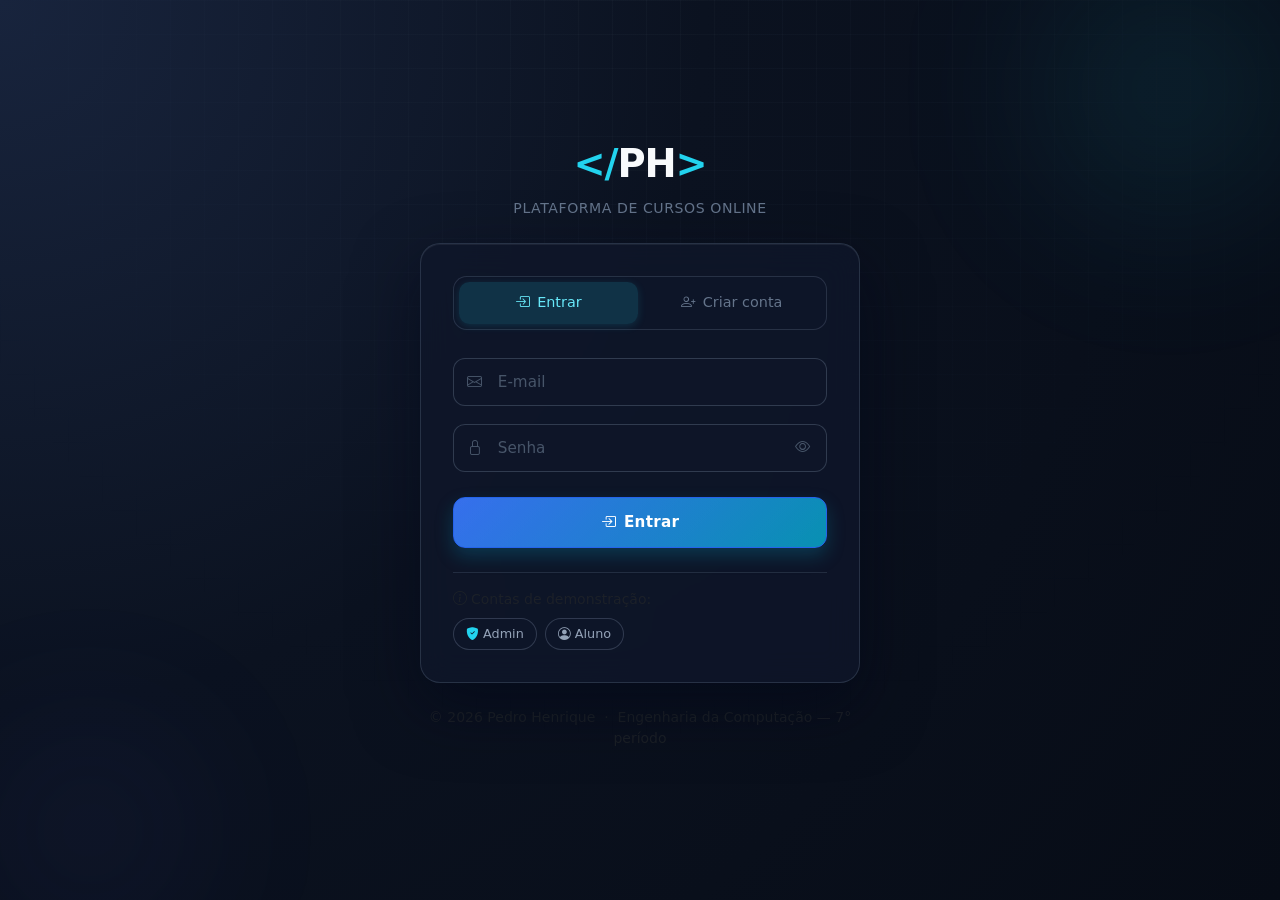
<file: index.html>
<!doctype html>
<html lang="pt-BR">

<head>
    <meta charset="UTF-8" />
    <meta name="viewport" content="width=device-width, initial-scale=1.0" />
    <title>Entrar — Plataforma de Cursos</title>
    <meta name="description"
        content="Acesse sua conta na plataforma de cursos online ou crie uma conta gratuita." />
    <link href="https://cdn.jsdelivr.net/npm/bootstrap@5.3.3/dist/css/bootstrap.min.css" rel="stylesheet"
        integrity="sha384-QWTKZyjpPEjISv5WaRU9OFeRpok6YctnYmDr5pNlyT2bRjXh0JMhjY6hW+ALEwIH" crossorigin="anonymous" />
    <link rel="stylesheet" href="https://cdn.jsdelivr.net/npm/bootstrap-icons@1.11.3/font/bootstrap-icons.min.css" />
    <link rel="stylesheet" href="./styles.css" />
</head>

<body class="login-body">

    <!-- Orbs de fundo decorativos -->
    <div class="login-orb login-orb-1" aria-hidden="true"></div>
    <div class="login-orb login-orb-2" aria-hidden="true"></div>
    <div class="login-orb login-orb-3" aria-hidden="true"></div>

    <div class="login-wrapper">

        <!-- Cabeçalho da marca -->
        <div class="login-brand-header text-center mb-4">
            <div class="login-logo">
                <span class="brand-accent">&lt;/</span><span class="brand-name">PH</span><span
                    class="brand-accent">&gt;</span>
            </div>
            <p class="login-tagline">Plataforma de Cursos Online</p>
        </div>

        <!-- Card de Login / Cadastro -->
        <div class="login-card">

            <!-- Tabs -->
            <div class="login-tabs" role="tablist">
                <button id="tabLogin" class="login-tab active" role="tab" aria-selected="true"
                    aria-controls="panelLogin">
                    <i class="bi bi-box-arrow-in-right me-2"></i>Entrar
                </button>
                <button id="tabCadastro" class="login-tab" role="tab" aria-selected="false"
                    aria-controls="panelCadastro">
                    <i class="bi bi-person-plus me-2"></i>Criar conta
                </button>
            </div>

            <!-- Alerta de erro/sucesso -->
            <div id="loginAlert" class="login-alert d-none" role="alert" aria-live="polite"></div>

            <!-- ── Painel: Login ─────────────────────────────────────────── -->
            <div id="panelLogin" role="tabpanel" aria-labelledby="tabLogin">
                <form id="loginForm" class="login-form" novalidate>
                    <div class="form-group-float">
                        <i class="bi bi-envelope field-icon"></i>
                        <input id="loginEmail" type="email" class="form-control login-input" placeholder=" "
                            autocomplete="email" required />
                        <label for="loginEmail" class="form-label login-label">E-mail</label>
                    </div>

                    <div class="form-group-float">
                        <i class="bi bi-lock field-icon"></i>
                        <input id="loginSenha" type="password" class="form-control login-input" placeholder=" "
                            autocomplete="current-password" minlength="3" required />
                        <label for="loginSenha" class="form-label login-label">Senha</label>
                        <button type="button" class="btn-toggle-pass" id="toggleLoginSenha"
                            aria-label="Mostrar/ocultar senha">
                            <i class="bi bi-eye"></i>
                        </button>
                    </div>

                    <button type="submit" id="btnEntrar" class="btn btn-primary w-100 login-submit">
                        <span class="btn-label">
                            <i class="bi bi-box-arrow-in-right me-2"></i>Entrar
                        </span>
                        <span class="spinner-border spinner-border-sm d-none" role="status"></span>
                    </button>
                </form>

                <div class="login-hint mt-4">
                    <p class="text-muted small mb-1"><i class="bi bi-info-circle me-1"></i>Contas de demonstração:</p>
                    <div class="demo-accounts">
                        <button class="demo-btn" data-email="admin@plataforma.com" data-senha="0202">
                            <i class="bi bi-shield-fill-check me-1 text-accent"></i>Admin
                        </button>
                        <button class="demo-btn" data-email="aluno@plataforma.com" data-senha="0202">
                            <i class="bi bi-person-circle me-1"></i>Aluno
                        </button>
                    </div>
                </div>
            </div>

            <!-- ── Painel: Cadastro ─────────────────────────────────────── -->
            <div id="panelCadastro" class="d-none" role="tabpanel" aria-labelledby="tabCadastro">
                <form id="cadastroForm" class="login-form" novalidate>
                    <div class="form-group-float">
                        <i class="bi bi-person field-icon"></i>
                        <input id="cadastroNome" type="text" class="form-control login-input" placeholder=" "
                            autocomplete="name" required />
                        <label for="cadastroNome" class="form-label login-label">Nome completo</label>
                    </div>

                    <div class="form-group-float">
                        <i class="bi bi-envelope field-icon"></i>
                        <input id="cadastroEmail" type="email" class="form-control login-input" placeholder=" "
                            autocomplete="email" required />
                        <label for="cadastroEmail" class="form-label login-label">E-mail</label>
                    </div>

                    <div class="form-group-float">
                        <i class="bi bi-lock field-icon"></i>
                        <input id="cadastroSenha" type="password" class="form-control login-input" placeholder=" "
                            autocomplete="new-password" minlength="6" required />
                        <label for="cadastroSenha" class="form-label login-label">Senha (mín. 6 caracteres)</label>
                        <button type="button" class="btn-toggle-pass" id="toggleCadastroSenha"
                            aria-label="Mostrar/ocultar senha">
                            <i class="bi bi-eye"></i>
                        </button>
                    </div>

                    <button type="submit" id="btnCadastrar" class="btn btn-primary w-100 login-submit">
                        <span class="btn-label">
                            <i class="bi bi-person-check me-2"></i>Criar conta
                        </span>
                        <span class="spinner-border spinner-border-sm d-none" role="status"></span>
                    </button>
                </form>
            </div>

        </div><!-- /.login-card -->

        <p class="text-center text-muted small mt-4">
            © <span id="currentYear"></span> Pedro Henrique &nbsp;·&nbsp;
            Engenharia da Computação — 7° período
        </p>
    </div>

    <script src="https://cdn.jsdelivr.net/npm/bootstrap@5.3.3/dist/js/bootstrap.bundle.min.js"
        integrity="sha384-YvpcrYf0tY3lHB60NNkmXc5s9fDVZLESaAA55NDzOxhy9GkcIdslK1eN7N6jIeHz"
        crossorigin="anonymous"></script>
    <script type="module" src="./login.mjs"></script>
</body>

</html>
</file>
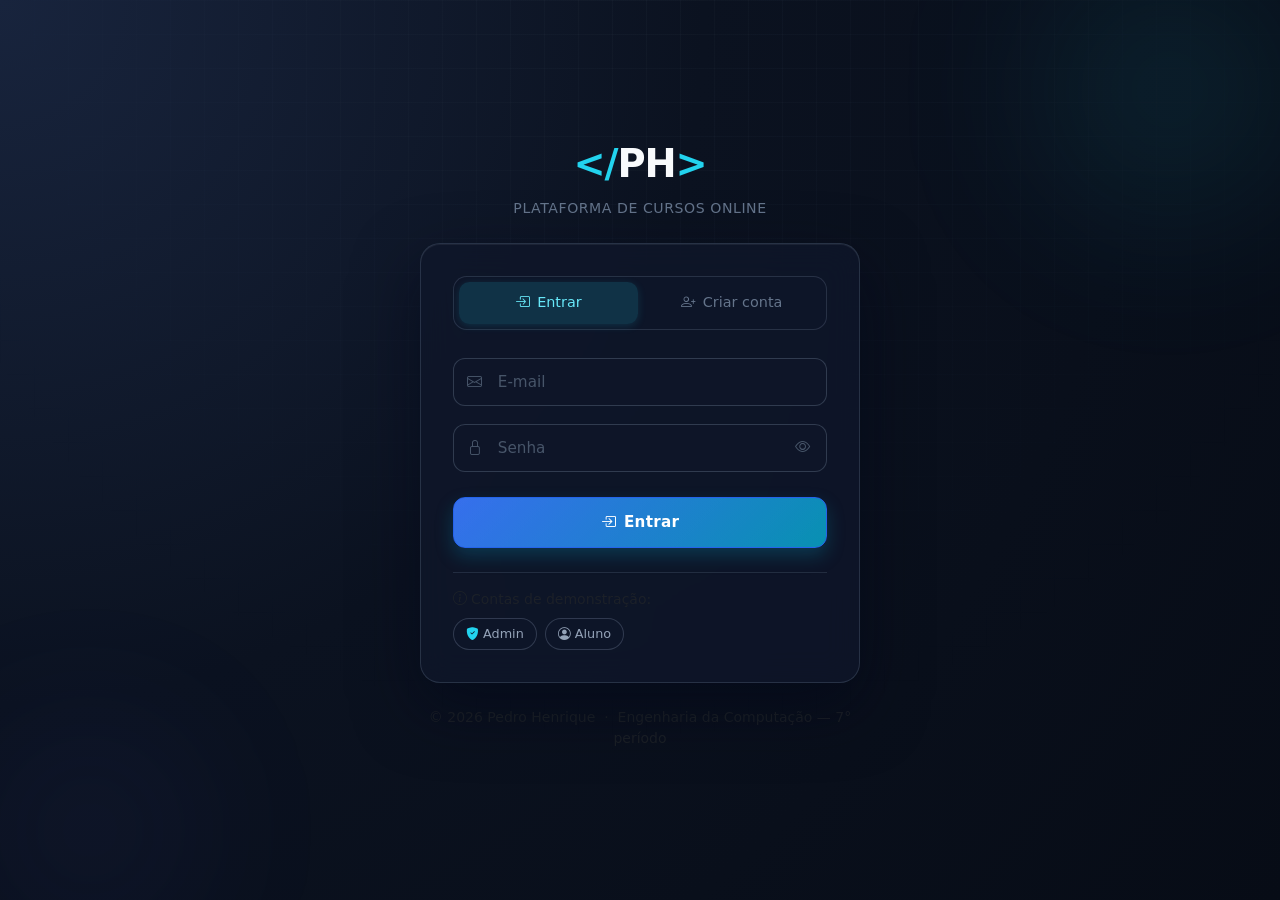
<file: admin.html>
<!doctype html>
<html lang="pt-BR">

<head>
    <meta charset="UTF-8" />
    <meta name="viewport" content="width=device-width, initial-scale=1.0" />
    <title>Painel Admin — Plataforma de Cursos</title>
    <meta name="description" content="Painel administrativo da plataforma de cursos — gestão de conteúdo, usuários e financeiro." />
    <link href="https://cdn.jsdelivr.net/npm/bootstrap@5.3.3/dist/css/bootstrap.min.css" rel="stylesheet"
        integrity="sha384-QWTKZyjpPEjISv5WaRU9OFeRpok6YctnYmDr5pNlyT2bRjXh0JMhjY6hW+ALEwIH" crossorigin="anonymous" />
    <link rel="stylesheet" href="https://cdn.jsdelivr.net/npm/bootstrap-icons@1.11.3/font/bootstrap-icons.min.css" />
    <link rel="stylesheet" href="./styles.css" />
</head>

<body class="bg-light">

    <!-- ══ Navbar Admin ══════════════════════════════════════════════════════════ -->
    <nav id="siteHeader" class="app-header">
        <div class="container-fluid px-4 app-header-inner">
            <a class="app-brand" href="admin.html" aria-label="Painel Admin">
                <span class="brand-accent">&lt;/</span><span class="brand-name">PH</span><span class="brand-accent">&gt;</span>
                <span class="admin-badge ms-2">Admin</span>
            </a>

            <div class="d-flex align-items-center gap-3">
                <a href="aluno.html" class="header-link d-none d-md-inline-flex" title="Ver área do aluno">
                    <i class="bi bi-person-video3 me-1"></i><span>Área do Aluno</span>
                </a>
                <span class="user-greeting d-none d-sm-inline">
                    <i class="bi bi-shield-fill-check text-accent me-1"></i>
                    <span id="adminUserName">Admin</span>
                </span>
                <button id="btnLogout" class="btn-logout" title="Sair">
                    <i class="bi bi-box-arrow-right"></i>
                </button>
            </div>
        </div>
    </nav>

    <!-- ══ Main ══════════════════════════════════════════════════════════════════ -->
    <main id="home" class="container-fluid px-4 py-4">

        <!-- Hero -->
        <header class="mb-4 hero-panel p-4">
            <div class="d-flex flex-column flex-sm-row align-items-sm-center justify-content-between gap-3">
                <div>
                    <h1 class="h4 mb-1 mt-1">
                        <i class="bi bi-shield-fill-check me-2 text-accent"></i>Painel Administrativo
                    </h1>
                    <p class="text-secondary mb-0 small">Gerencie categorias, cursos, conteúdo, usuários e financeiro.</p>
                    <span class="admin-stat-chip mt-2" style="font-size:0.75rem; opacity:0.75;">
                        <i class="bi bi-hdd me-1"></i>Dados salvos automaticamente no localStorage
                    </span>
                </div>
                <div class="d-flex flex-column gap-2 align-items-end">
                    <div id="adminStats" class="d-flex gap-2 flex-wrap justify-content-end">
                        <div class="admin-stat-chip">
                            <i class="bi bi-journal-richtext me-1"></i>
                            <span id="statCursos">0</span> cursos
                        </div>
                        <div class="admin-stat-chip">
                            <i class="bi bi-people me-1"></i>
                            <span id="statUsuarios">0</span> usuários
                        </div>
                        <div class="admin-stat-chip">
                            <i class="bi bi-play-btn me-1"></i>
                            <span id="statAulas">0</span> aulas
                        </div>
                    </div>
                    <button id="btnClearDb" class="btn btn-sm"
                        style="border:1px solid rgba(248,113,113,0.4);color:#f87171;background:rgba(127,29,29,0.2);font-size:0.78rem;"
                        title="Remove todos os dados e recarrega a página">
                        <i class="bi bi-trash me-1"></i>Limpar todos os dados
                    </button>
                </div>
            </div>
        </header>

        <!-- ══ Tab Navigation ════════════════════════════════════════════════════ -->
        <div class="admin-tabs-wrapper mb-4">
            <ul class="admin-tab-nav nav" id="adminTabNav" role="tablist">
                <li class="nav-item" role="presentation">
                    <button class="admin-tab-btn active" id="tab-academico" data-bs-toggle="tab"
                        data-bs-target="#panel-academico" type="button" role="tab"
                        aria-controls="panel-academico" aria-selected="true">
                        <i class="bi bi-mortarboard-fill"></i>
                        <span>Acadêmico</span>
                    </button>
                </li>
                <li class="nav-item" role="presentation">
                    <button class="admin-tab-btn" id="tab-conteudo" data-bs-toggle="tab"
                        data-bs-target="#panel-conteudo" type="button" role="tab"
                        aria-controls="panel-conteudo" aria-selected="false">
                        <i class="bi bi-collection-play-fill"></i>
                        <span>Conteúdo</span>
                    </button>
                </li>
                <li class="nav-item" role="presentation">
                    <button class="admin-tab-btn" id="tab-usuarios" data-bs-toggle="tab"
                        data-bs-target="#panel-usuarios" type="button" role="tab"
                        aria-controls="panel-usuarios" aria-selected="false">
                        <i class="bi bi-people-fill"></i>
                        <span>Usuários</span>
                    </button>
                </li>
                <li class="nav-item" role="presentation">
                    <button class="admin-tab-btn" id="tab-financeiro" data-bs-toggle="tab"
                        data-bs-target="#panel-financeiro" type="button" role="tab"
                        aria-controls="panel-financeiro" aria-selected="false">
                        <i class="bi bi-cash-coin"></i>
                        <span>Financeiro</span>
                    </button>
                </li>
            </ul>
        </div>

        <!-- ══ Tab Content ═══════════════════════════════════════════════════════ -->
        <div class="tab-content" id="adminTabContent">

            <!-- ── ABA: Acadêmico ─────────────────────────────────────────────── -->
            <div class="tab-pane fade show active" id="panel-academico" role="tabpanel" aria-labelledby="tab-academico">
                <div class="row g-4">

                    <!-- Cadastrar Categoria -->
                    <div class="col-12 col-lg-6">
                        <div class="card h-100">
                            <div class="card-header">
                                <i class="bi bi-tags me-2"></i>Cadastrar Categoria
                            </div>
                            <div class="card-body">
                                <form id="categoriaForm" class="row g-2">
                                    <div class="col-12">
                                        <label for="categoriaNome" class="form-label">Nome</label>
                                        <input id="categoriaNome" class="form-control" placeholder="Ex: Programação" required />
                                    </div>
                                    <div class="col-12">
                                        <label for="categoriaDescricao" class="form-label">Descrição</label>
                                        <textarea id="categoriaDescricao" class="form-control" rows="2" placeholder="Breve descrição da categoria"></textarea>
                                    </div>
                                    <div class="col-12">
                                        <button class="btn btn-primary w-100" type="submit">
                                            <i class="bi bi-plus-circle me-2"></i>Salvar Categoria
                                        </button>
                                    </div>
                                </form>
                            </div>
                        </div>
                    </div>

                    <!-- Cadastrar Curso -->
                    <div class="col-12 col-lg-6">
                        <div class="card h-100">
                            <div class="card-header">
                                <i class="bi bi-journal-richtext me-2"></i>Cadastrar Curso
                            </div>
                            <div class="card-body">
                                <form id="cursoForm" class="row g-2">
                                    <div class="col-12">
                                        <label for="cursoTitulo" class="form-label">Título</label>
                                        <input id="cursoTitulo" class="form-control" placeholder="Ex: JavaScript para Web" required />
                                    </div>
                                    <div class="col-12">
                                        <label for="cursoDescricao" class="form-label">Descrição</label>
                                        <textarea id="cursoDescricao" class="form-control" rows="2" placeholder="Descreva o curso brevemente"></textarea>
                                    </div>
                                    <div class="col-md-6">
                                        <label for="cursoInstrutor" class="form-label">Instrutor</label>
                                        <select id="cursoInstrutor" class="form-select" required></select>
                                    </div>
                                    <div class="col-md-6">
                                        <label for="cursoCategoria" class="form-label">Categoria</label>
                                        <select id="cursoCategoria" class="form-select" required></select>
                                    </div>
                                    <div class="col-md-3">
                                        <label for="cursoNivel" class="form-label">Nível</label>
                                        <select id="cursoNivel" class="form-select">
                                            <option>Iniciante</option>
                                            <option>Intermediário</option>
                                            <option>Avançado</option>
                                        </select>
                                    </div>
                                    <div class="col-md-3">
                                        <label for="cursoHoras" class="form-label">Horas</label>
                                        <input id="cursoHoras" type="number" min="0" step="0.5" class="form-control" placeholder="0" />
                                    </div>
                                    <div class="col-md-3">
                                        <label for="cursoData" class="form-label">Publicação</label>
                                        <input id="cursoData" type="date" class="form-control" />
                                    </div>
                                    <div class="col-md-3">
                                        <label for="cursoPreco" class="form-label">Preço (R$)</label>
                                        <input id="cursoPreco" type="number" min="0" step="0.01" class="form-control" placeholder="0.00" />
                                    </div>
                                    <div class="col-12">
                                        <button class="btn btn-primary w-100" type="submit">
                                            <i class="bi bi-plus-circle me-2"></i>Salvar Curso
                                        </button>
                                    </div>
                                </form>
                            </div>
                        </div>
                    </div>

                    <!-- Filtrar Cursos -->
                    <div class="col-12">
                        <div class="card">
                            <div class="card-header"><i class="bi bi-funnel me-2"></i>Filtrar Cursos por Categoria</div>
                            <div class="card-body">
                                <div class="row g-2 align-items-end">
                                    <div class="col-12 col-md-8">
                                        <label for="filtroCategoria" class="form-label">Categoria</label>
                                        <select id="filtroCategoria" class="form-select"></select>
                                    </div>
                                    <div class="col-12 col-md-4">
                                        <button id="btnFiltrarCursos" class="btn btn-outline-primary w-100" type="button">
                                            <i class="bi bi-search me-2"></i>Mostrar Cursos
                                        </button>
                                    </div>
                                </div>
                                <ul id="listaCursosCategoria" class="list-group mt-3"></ul>
                            </div>
                        </div>
                    </div>

                    <!-- Cadastrar Trilha -->
                    <div class="col-12 col-lg-6">
                        <div class="card h-100">
                            <div class="card-header"><i class="bi bi-signpost-2 me-2"></i>Cadastrar Trilha</div>
                            <div class="card-body">
                                <form id="trilhaForm" class="row g-2">
                                    <div class="col-12">
                                        <label for="trilhaTitulo" class="form-label">Título</label>
                                        <input id="trilhaTitulo" class="form-control" placeholder="Ex: Trilha Full Stack" required />
                                    </div>
                                    <div class="col-12">
                                        <label for="trilhaDescricao" class="form-label">Descrição</label>
                                        <textarea id="trilhaDescricao" class="form-control" rows="2"></textarea>
                                    </div>
                                    <div class="col-12">
                                        <label for="trilhaCategoria" class="form-label">Categoria</label>
                                        <select id="trilhaCategoria" class="form-select" required></select>
                                    </div>
                                    <div class="col-12">
                                        <button class="btn btn-primary w-100" type="submit">
                                            <i class="bi bi-plus-circle me-2"></i>Salvar Trilha
                                        </button>
                                    </div>
                                </form>
                            </div>
                        </div>
                    </div>

                    <!-- Associar Curso à Trilha -->
                    <div class="col-12 col-lg-6">
                        <div class="card h-100">
                            <div class="card-header"><i class="bi bi-diagram-3 me-2"></i>Associar Curso à Trilha</div>
                            <div class="card-body">
                                <form id="trilhaCursoForm" class="row g-2">
                                    <div class="col-md-5">
                                        <label for="assocTrilha" class="form-label">Trilha</label>
                                        <select id="assocTrilha" class="form-select" required></select>
                                    </div>
                                    <div class="col-md-5">
                                        <label for="assocCurso" class="form-label">Curso</label>
                                        <select id="assocCurso" class="form-select" required></select>
                                    </div>
                                    <div class="col-md-2">
                                        <label for="assocOrdem" class="form-label">Ordem</label>
                                        <input id="assocOrdem" type="number" min="1" class="form-control" required />
                                    </div>
                                    <div class="col-12">
                                        <button class="btn btn-primary w-100" type="submit">
                                            <i class="bi bi-link-45deg me-2"></i>Associar
                                        </button>
                                    </div>
                                </form>
                                <ul id="listaTrilhaCursos" class="list-group mt-3"></ul>
                            </div>
                        </div>
                    </div>

                </div>
            </div><!-- /panel-academico -->

            <!-- ── ABA: Conteúdo ───────────────────────────────────────────────── -->
            <div class="tab-pane fade" id="panel-conteudo" role="tabpanel" aria-labelledby="tab-conteudo">
                <div class="row g-4">

                    <!-- Adicionar Módulo -->
                    <div class="col-12 col-lg-6">
                        <div class="card h-100">
                            <div class="card-header"><i class="bi bi-folder2-open me-2"></i>Adicionar Módulo</div>
                            <div class="card-body">
                                <form id="moduloForm" class="row g-2">
                                    <div class="col-md-7">
                                        <label for="moduloCurso" class="form-label">Curso</label>
                                        <select id="moduloCurso" class="form-select" required></select>
                                    </div>
                                    <div class="col-md-3">
                                        <label for="moduloTitulo" class="form-label">Título</label>
                                        <input id="moduloTitulo" class="form-control" placeholder="Ex: Fundamentos" required />
                                    </div>
                                    <div class="col-md-2">
                                        <label for="moduloOrdem" class="form-label">Ordem</label>
                                        <input id="moduloOrdem" type="number" min="1" class="form-control" required />
                                    </div>
                                    <div class="col-12">
                                        <button class="btn btn-primary w-100" type="submit">
                                            <i class="bi bi-plus-circle me-2"></i>Adicionar Módulo
                                        </button>
                                    </div>
                                </form>
                            </div>
                        </div>
                    </div>

                    <!-- Adicionar Aula -->
                    <div class="col-12 col-lg-6">
                        <div class="card h-100">
                            <div class="card-header"><i class="bi bi-play-circle me-2"></i>Adicionar Aula</div>
                            <div class="card-body">
                                <form id="aulaForm" class="row g-2">
                                    <div class="col-md-6">
                                        <label for="aulaModulo" class="form-label">Módulo</label>
                                        <select id="aulaModulo" class="form-select" required></select>
                                    </div>
                                    <div class="col-md-4">
                                        <label for="aulaTitulo" class="form-label">Título</label>
                                        <input id="aulaTitulo" class="form-control" placeholder="Ex: Introdução" required />
                                    </div>
                                    <div class="col-md-2">
                                        <label for="aulaOrdem" class="form-label">Ordem</label>
                                        <input id="aulaOrdem" type="number" min="1" class="form-control" required />
                                    </div>
                                    <div class="col-md-4">
                                        <label for="aulaTipo" class="form-label">Tipo</label>
                                        <select id="aulaTipo" class="form-select">
                                            <option>Vídeo</option>
                                            <option>Texto</option>
                                            <option>Quiz</option>
                                        </select>
                                    </div>
                                    <div class="col-md-4">
                                        <label for="aulaDuracao" class="form-label">Duração (min)</label>
                                        <input id="aulaDuracao" type="number" min="1" class="form-control" required />
                                    </div>
                                    <div class="col-md-4">
                                        <!-- spacer  -->
                                    </div>
                                    <div class="col-12">
                                        <label for="aulaUrl" class="form-label">URL do Conteúdo</label>
                                        <input id="aulaUrl" type="url" class="form-control" placeholder="https://www.youtube.com/embed/..." required />
                                    </div>
                                    <div class="col-12">
                                        <button class="btn btn-primary w-100" type="submit">
                                            <i class="bi bi-plus-circle me-2"></i>Adicionar Aula
                                        </button>
                                    </div>
                                </form>
                            </div>
                        </div>
                    </div>

                    <!-- Tabela de Estrutura -->
                    <div class="col-12">
                        <div class="card">
                            <div class="card-header"><i class="bi bi-diagram-2 me-2"></i>Estrutura dos Cursos (Módulos e Aulas)</div>
                            <div class="card-body">
                                <div class="table-responsive">
                                    <table class="table table-sm align-middle">
                                        <thead>
                                            <tr>
                                                <th>Curso</th>
                                                <th>Módulo</th>
                                                <th>Aula</th>
                                                <th>Tipo</th>
                                                <th>Ordem</th>
                                                <th>Duração</th>
                                            </tr>
                                        </thead>
                                        <tbody id="tabelaConteudoBody"></tbody>
                                    </table>
                                </div>
                            </div>
                        </div>
                    </div>

                </div>
            </div><!-- /panel-conteudo -->

            <!-- ── ABA: Usuários ───────────────────────────────────────────────── -->
            <div class="tab-pane fade" id="panel-usuarios" role="tabpanel" aria-labelledby="tab-usuarios">
                <div class="row g-4">

                    <!-- Cadastro de Usuário -->
                    <div class="col-12 col-lg-6">
                        <div class="card h-100">
                            <div class="card-header"><i class="bi bi-person-plus me-2"></i>Cadastrar Usuário</div>
                            <div class="card-body">
                                <form id="usuarioForm" class="row g-2">
                                    <div class="col-12">
                                        <label for="usuarioNome" class="form-label">Nome completo</label>
                                        <input id="usuarioNome" class="form-control" placeholder="Ex: João Silva" required />
                                    </div>
                                    <div class="col-md-7">
                                        <label for="usuarioEmail" class="form-label">E-mail</label>
                                        <input id="usuarioEmail" type="email" class="form-control" placeholder="joao@email.com" required />
                                    </div>
                                    <div class="col-md-5">
                                        <label for="usuarioSenha" class="form-label">Senha</label>
                                        <input id="usuarioSenha" type="password" minlength="6" class="form-control" required />
                                    </div>
                                    <div class="col-12">
                                        <button class="btn btn-primary w-100" type="submit">
                                            <i class="bi bi-person-check me-2"></i>Cadastrar Usuário
                                        </button>
                                    </div>
                                </form>
                            </div>
                        </div>
                    </div>

                    <!-- Matrícula -->
                    <div class="col-12 col-lg-6">
                        <div class="card h-100">
                            <div class="card-header"><i class="bi bi-person-check me-2"></i>Matrícula em Curso</div>
                            <div class="card-body">
                                <form id="matriculaForm" class="row g-2">
                                    <div class="col-md-6">
                                        <label for="matriculaUsuario" class="form-label">Usuário</label>
                                        <select id="matriculaUsuario" class="form-select" required></select>
                                    </div>
                                    <div class="col-md-6">
                                        <label for="matriculaCurso" class="form-label">Curso</label>
                                        <select id="matriculaCurso" class="form-select" required></select>
                                    </div>
                                    <div class="col-12">
                                        <button class="btn btn-primary w-100" type="submit">
                                            <i class="bi bi-journal-plus me-2"></i>Matricular
                                        </button>
                                    </div>
                                </form>
                                <ul id="listaMatriculas" class="list-group mt-3"></ul>
                            </div>
                        </div>
                    </div>

                    <!-- Progresso + Certificado -->
                    <div class="col-12">
                        <div class="card">
                            <div class="card-header d-flex align-items-center justify-content-between">
                                <span><i class="bi bi-award me-2"></i>Controle de Progresso e Certificado</span>
                                <button type="button" class="btn btn-success btn-sm" data-bs-toggle="modal" data-bs-target="#certificadoModal">
                                    <i class="bi bi-patch-check me-1"></i>Gerar Certificado
                                </button>
                            </div>
                            <div class="card-body">
                                <form id="progressoForm" class="row g-2 mb-3">
                                    <div class="col-md-4">
                                        <label for="progressoUsuario" class="form-label">Usuário</label>
                                        <select id="progressoUsuario" class="form-select" required></select>
                                    </div>
                                    <div class="col-md-4">
                                        <label for="progressoAula" class="form-label">Aula</label>
                                        <select id="progressoAula" class="form-select" required></select>
                                    </div>
                                    <div class="col-md-3">
                                        <label for="progressoStatus" class="form-label">Status</label>
                                        <select id="progressoStatus" class="form-select">
                                            <option>Concluído</option>
                                            <option>Em andamento</option>
                                        </select>
                                    </div>
                                    <div class="col-md-1 d-flex align-items-end">
                                        <button class="btn btn-primary w-100" type="submit" title="Atualizar">
                                            <i class="bi bi-check2"></i>
                                        </button>
                                    </div>
                                </form>
                                <div class="table-responsive">
                                    <table class="table table-sm">
                                        <thead>
                                            <tr>
                                                <th>Usuário</th>
                                                <th>Aula</th>
                                                <th>Status</th>
                                                <th>Conclusão</th>
                                            </tr>
                                        </thead>
                                        <tbody id="tabelaProgressoBody"></tbody>
                                    </table>
                                </div>
                            </div>
                        </div>
                    </div>

                </div>
            </div><!-- /panel-usuarios -->

            <!-- ── ABA: Financeiro ────────────────────────────────────────────── -->
            <div class="tab-pane fade" id="panel-financeiro" role="tabpanel" aria-labelledby="tab-financeiro">
                <div class="row g-4">

                    <!-- Cadastrar Plano -->
                    <div class="col-12 col-lg-4">
                        <div class="card h-100">
                            <div class="card-header"><i class="bi bi-card-checklist me-2"></i>Cadastrar Plano</div>
                            <div class="card-body">
                                <form id="planoForm" class="row g-2">
                                    <div class="col-12">
                                        <label for="planoNome" class="form-label">Nome</label>
                                        <input id="planoNome" class="form-control" placeholder="Ex: Mensal" required />
                                    </div>
                                    <div class="col-12">
                                        <label for="planoDescricao" class="form-label">Descrição</label>
                                        <textarea id="planoDescricao" class="form-control" rows="2" placeholder="Descreva o plano"></textarea>
                                    </div>
                                    <div class="col-6">
                                        <label for="planoPreco" class="form-label">Preço (R$)</label>
                                        <input id="planoPreco" type="number" min="0" step="0.01" class="form-control" placeholder="49.90" required />
                                    </div>
                                    <div class="col-6">
                                        <label for="planoDuracao" class="form-label">Duração (meses)</label>
                                        <input id="planoDuracao" type="number" min="1" class="form-control" placeholder="1" required />
                                    </div>
                                    <div class="col-12">
                                        <button class="btn btn-primary w-100" type="submit">
                                            <i class="bi bi-plus-circle me-2"></i>Salvar Plano
                                        </button>
                                    </div>
                                </form>
                            </div>
                        </div>
                    </div>

                    <!-- Checkout -->
                    <div class="col-12 col-lg-8">
                        <div class="card h-100">
                            <div class="card-header"><i class="bi bi-bag-check me-2"></i>Checkout — Assinatura e Pagamento</div>
                            <div class="card-body">
                                <form id="checkoutForm" class="row g-2 mb-3">
                                    <div class="col-md-4">
                                        <label for="checkoutUsuario" class="form-label">Usuário</label>
                                        <select id="checkoutUsuario" class="form-select" required></select>
                                    </div>
                                    <div class="col-md-4">
                                        <label for="checkoutPlano" class="form-label">Plano</label>
                                        <select id="checkoutPlano" class="form-select" required></select>
                                    </div>
                                    <div class="col-md-4">
                                        <label for="checkoutMetodo" class="form-label">Método</label>
                                        <select id="checkoutMetodo" class="form-select">
                                            <option>PIX</option>
                                            <option>Cartão</option>
                                            <option>Boleto</option>
                                        </select>
                                    </div>
                                    <div class="col-12">
                                        <button class="btn btn-primary w-100" type="submit">
                                            <i class="bi bi-shield-check me-2"></i>Finalizar Checkout
                                        </button>
                                    </div>
                                </form>
                                <div class="table-responsive">
                                    <table class="table table-sm">
                                        <thead>
                                            <tr>
                                                <th>Usuário</th>
                                                <th>Plano</th>
                                                <th>Valor</th>
                                                <th>Método</th>
                                                <th>Transação</th>
                                                <th>Data</th>
                                            </tr>
                                        </thead>
                                        <tbody id="tabelaPagamentosBody"></tbody>
                                    </table>
                                </div>
                            </div>
                        </div>
                    </div>

                </div>
            </div><!-- /panel-financeiro -->

        </div><!-- /tab-content -->

    </main>

    <!-- ══ Footer ════════════════════════════════════════════════════════════════ -->
    <footer class="site-footer mt-5">
        <div class="container py-4">
            <div class="row g-3 align-items-center">
                <div class="col-12 col-md-4 text-center text-md-start">
                    <a class="footer-brand" href="admin.html">
                        <span class="brand-accent">&lt;/</span>PH<span class="brand-accent">&gt;</span>
                    </a>
                </div>
                <div class="col-12 col-md-4">
                    <nav aria-label="Rodapé">
                        <ul class="footer-nav">
                            <li><a href="admin.html">Painel</a></li>
                            <li><a href="aluno.html">Área Aluno</a></li>
                        </ul>
                    </nav>
                </div>
                <div class="col-12 col-md-4">
                    <div class="footer-social">
                        <a href="https://github.com/PhTheDev" target="_blank" rel="noopener noreferrer" aria-label="GitHub">
                            <i class="bi bi-github"></i>
                        </a>
                        <a href="https://www.linkedin.com/in/pedro-henrique-faria-6b22932a7/" target="_blank" rel="noopener noreferrer" aria-label="LinkedIn">
                            <i class="bi bi-linkedin"></i>
                        </a>
                        <a href="https://www.instagram.com/phfaria02/" target="_blank" rel="noopener noreferrer" aria-label="Instagram">
                            <i class="bi bi-instagram"></i>
                        </a>
                    </div>
                </div>
            </div>
            <div class="footer-copy">
                <p class="mb-0">© <span id="currentYear"></span> Pedro Henrique. Todos os direitos reservados.</p>
            </div>
        </div>
    </footer>

    <!-- ══ Modal Certificado ═════════════════════════════════════════════════════ -->
    <div class="modal fade" id="certificadoModal" tabindex="-1" aria-hidden="true">
        <div class="modal-dialog modal-dialog-centered">
            <div class="modal-content">
                <div class="modal-header">
                    <h3 class="modal-title h5"><i class="bi bi-patch-check me-2 text-accent"></i>Emitir Certificado</h3>
                    <button type="button" class="btn-close" data-bs-dismiss="modal" aria-label="Fechar"></button>
                </div>
                <div class="modal-body">
                    <form id="certificadoForm" class="row g-2 mb-3">
                        <div class="col-12">
                            <label for="certificadoUsuario" class="form-label">Usuário</label>
                            <select id="certificadoUsuario" class="form-select" required></select>
                        </div>
                        <div class="col-12">
                            <label for="certificadoCurso" class="form-label">Curso</label>
                            <select id="certificadoCurso" class="form-select" required></select>
                        </div>
                        <div class="col-12">
                            <button class="btn btn-success w-100" type="submit">
                                <i class="bi bi-patch-check me-2"></i>Emitir Certificado
                            </button>
                        </div>
                    </form>
                    <div id="certificadoOutput" class="border rounded p-3 bg-light-subtle small"></div>
                </div>
            </div>
        </div>
    </div>

    <script src="https://cdn.jsdelivr.net/npm/bootstrap@5.3.3/dist/js/bootstrap.bundle.min.js"
        integrity="sha384-YvpcrYf0tY3lHB60NNkmXc5s9fDVZLESaAA55NDzOxhy9GkcIdslK1eN7N6jIeHz"
        crossorigin="anonymous"></script>
    <script type="module" src="./main.mjs"></script>
</body>

</html>
</file>
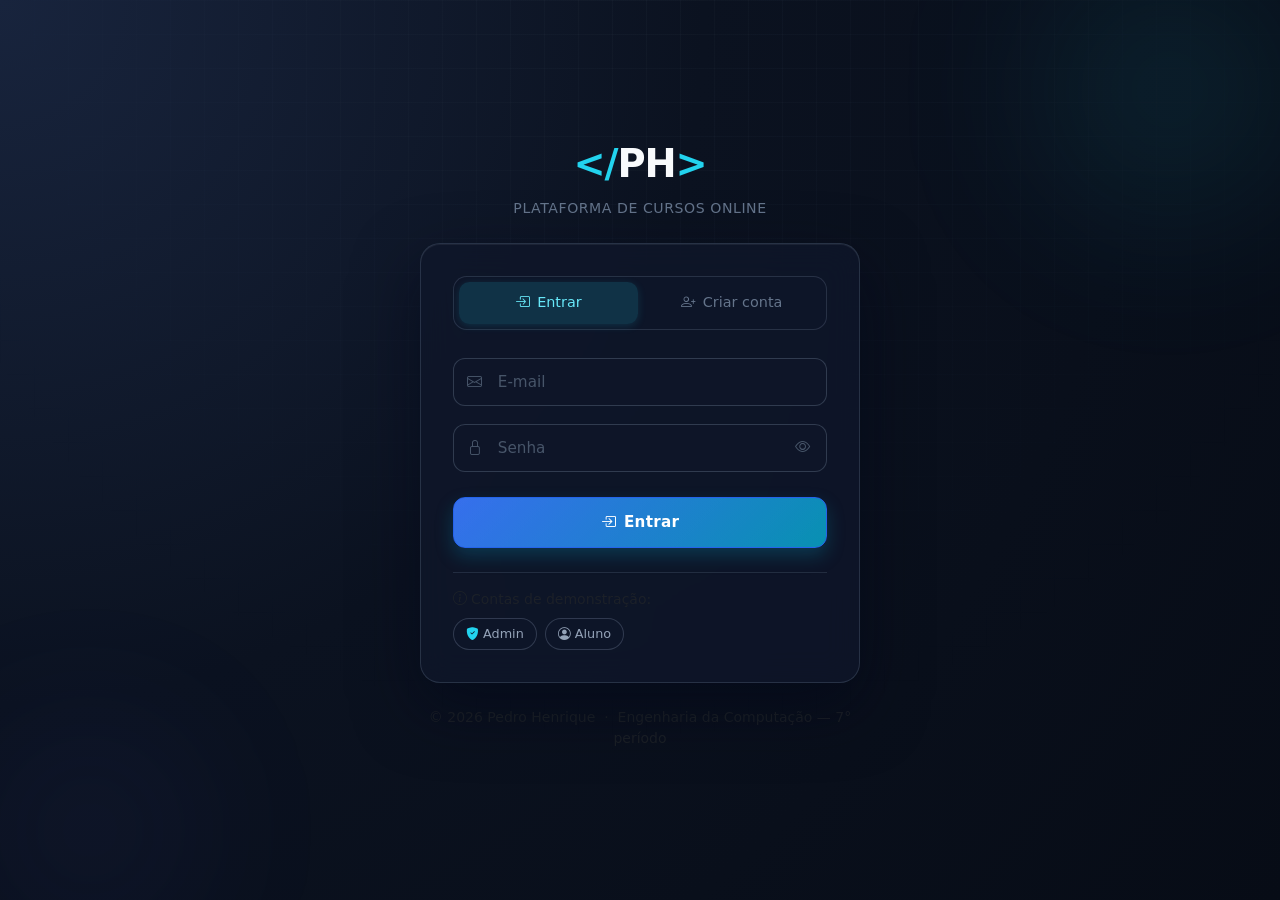
<file: aluno.html>
<!doctype html>
<html lang="pt-BR">

<head>
    <meta charset="UTF-8" />
    <meta name="viewport" content="width=device-width, initial-scale=1.0" />
    <title>Meus Cursos — Plataforma de Cursos</title>
    <meta name="description" content="Área do aluno — acesse seus cursos e assista às aulas." />
    <link href="https://cdn.jsdelivr.net/npm/bootstrap@5.3.3/dist/css/bootstrap.min.css" rel="stylesheet"
        integrity="sha384-QWTKZyjpPEjISv5WaRU9OFeRpok6YctnYmDr5pNlyT2bRjXh0JMhjY6hW+ALEwIH" crossorigin="anonymous" />
    <link rel="stylesheet" href="https://cdn.jsdelivr.net/npm/bootstrap-icons@1.11.3/font/bootstrap-icons.min.css" />
    <link rel="stylesheet" href="./styles.css" />
</head>

<body class="bg-light">

    <!-- Navbar do Aluno -->
    <nav class="app-header is-scrolled">
        <div class="container app-header-inner">
            <a class="app-brand" href="aluno.html" aria-label="Meus cursos">
                <span class="brand-accent">&lt;/</span><span class="brand-name">PH</span><span
                    class="brand-accent">&gt;</span>
            </a>
            <div class="d-flex align-items-center gap-3">
                <a id="adminPanelLink" href="admin.html" class="header-link d-none" title="Painel Admin">
                    <i class="bi bi-shield-fill-check text-accent"></i>
                    <span class="d-none d-md-inline">Admin</span>
                </a>
                <span class="user-greeting">
                    <i class="bi bi-person-circle me-1 text-accent"></i>
                    <span id="alunoUserName">Aluno</span>
                </span>
                <button id="btnLogout" class="btn-logout" title="Sair">
                    <i class="bi bi-box-arrow-right"></i>
                </button>
            </div>
        </div>
    </nav>

    <!-- ══════════════════════════════════════════════════════════════════════════ -->
    <!-- VIEW: Catálogo                                                            -->
    <!-- ══════════════════════════════════════════════════════════════════════════ -->
    <main id="viewCatalogo" class="container py-4">
        <header class="mb-5 hero-panel p-4 p-md-5">
            <div class="d-flex flex-column flex-md-row align-items-md-center justify-content-between gap-3">
                <div>
                    <h1 class="h3 mb-1 mt-2">
                        <i class="bi bi-collection-play-fill me-2 text-accent"></i>Meus Cursos
                    </h1>
                    <p class="text-secondary mb-0">Explore o catálogo e continue de onde parou.</p>
                </div>
                <span class="badge text-bg-primary p-2 fs-6">
                    <i class="bi bi-mortarboard me-1"></i>Área do Aluno
                </span>
            </div>
        </header>

        <div id="cursosGrid" class="row g-4">
            <!-- Cards renderizados pelo AlunoController -->
            <div class="col-12 text-center py-5">
                <div class="spinner-border text-accent" role="status">
                    <span class="visually-hidden">Carregando...</span>
                </div>
            </div>
        </div>
    </main>

    <!-- ══════════════════════════════════════════════════════════════════════════ -->
    <!-- VIEW: Player                                                              -->
    <!-- ══════════════════════════════════════════════════════════════════════════ -->
    <main id="viewPlayer" class="d-none player-layout">

        <!-- Sidebar de aulas -->
        <aside class="player-sidebar">
            <div class="sidebar-header">
                <button id="btnVoltarCatalogo" class="btn-back" title="Voltar ao catálogo">
                    <i class="bi bi-arrow-left me-2"></i>Catálogo
                </button>
                <h2 id="playerCursoTitulo" class="sidebar-curso-titulo">Curso</h2>
            </div>
            <div id="playerSidebar" class="sidebar-content">
                <!-- Módulos e aulas renderizados pelo AlunoController -->
            </div>
        </aside>

        <!-- Área principal do player -->
        <section class="player-main">
            <div class="player-top-bar">
                <h3 id="playerAulaTitulo" class="player-aula-titulo">Selecione uma aula</h3>
                <button id="btnMarcarConcluida" class="btn btn-outline-success btn-sm" data-aula-id="">
                    <i class="bi bi-check-circle me-2"></i>Marcar como concluída
                </button>
            </div>

            <div id="playerContent" class="player-content">
                <div class="d-flex flex-column align-items-center justify-content-center h-100 text-muted gap-3">
                    <i class="bi bi-play-circle fs-1 opacity-50"></i>
                    <p class="mb-0">Selecione uma aula na lista ao lado</p>
                </div>
            </div>
        </section>
    </main>

    <!-- Footer -->
    <footer class="site-footer mt-4">
        <div class="container py-4">
            <div class="row align-items-center g-3">
                <div class="col-12 col-md-6 text-center text-md-start">
                    <a class="footer-brand" href="aluno.html">
                        <span class="brand-accent">&lt;/</span>PH<span class="brand-accent">&gt;</span>
                    </a>
                </div>
                <div class="col-12 col-md-6 text-center text-md-end">
                    <div class="footer-social justify-content-center justify-content-md-end">
                        <a href="https://github.com/PhTheDev" target="_blank" rel="noopener noreferrer"
                            aria-label="GitHub">
                            <i class="bi bi-github"></i>
                        </a>
                        <a href="https://www.linkedin.com/in/pedro-henrique-faria-6b22932a7/" target="_blank"
                            rel="noopener noreferrer" aria-label="LinkedIn">
                            <i class="bi bi-linkedin"></i>
                        </a>
                    </div>
                </div>
            </div>
            <div class="footer-copy">
                <p class="mb-0">© <span id="currentYear"></span> Pedro Henrique. Todos os direitos reservados.</p>
            </div>
        </div>
    </footer>

    <!-- ══ Modal: Checkout ════════════════════════════════════════════════════ -->
    <div class="modal fade" id="checkoutModal" tabindex="-1" aria-hidden="true">
        <div class="modal-dialog modal-dialog-centered">
            <div class="modal-content checkout-modal-content">

                <div class="modal-header checkout-modal-header">
                    <h3 class="modal-title h5">
                        <i class="bi bi-bag-check-fill me-2 text-accent"></i>Checkout
                    </h3>
                    <button type="button" class="btn-close btn-close-white" data-bs-dismiss="modal"
                        aria-label="Fechar"></button>
                </div>

                <div class="modal-body">
                    <!-- Resumo do curso -->
                    <div class="checkout-course-summary">
                        <div class="d-flex align-items-start gap-3">
                            <div class="checkout-icon">
                                <i class="bi bi-play-circle-fill"></i>
                            </div>
                            <div class="flex-grow-1">
                                <h4 id="checkoutCursoTitulo" class="checkout-curso-name">Curso</h4>
                                <p id="checkoutCursoDesc" class="checkout-curso-desc mb-2"></p>
                                <div class="d-flex gap-3 text-muted small">
                                    <span><i class="bi bi-bar-chart me-1"></i><span
                                            id="checkoutCursoNivel">-</span></span>
                                    <span><i class="bi bi-clock me-1"></i><span
                                            id="checkoutCursoHoras">-</span></span>
                                </div>
                            </div>
                        </div>
                    </div>

                    <!-- Método de pagamento -->
                    <div id="checkoutPaySection" class="checkout-pay-section mt-3">
                        <label class="form-label small text-muted mb-2">Método de pagamento</label>
                        <div class="checkout-methods">
                            <label class="checkout-method-option">
                                <input type="radio" name="checkoutMetodoRadio" value="PIX" id="checkoutMetodo"
                                    checked />
                                <span class="checkout-method-label">
                                    <i class="bi bi-qr-code me-2"></i>PIX
                                </span>
                            </label>
                            <label class="checkout-method-option">
                                <input type="radio" name="checkoutMetodoRadio" value="Cartão" />
                                <span class="checkout-method-label">
                                    <i class="bi bi-credit-card me-2"></i>Cartão
                                </span>
                            </label>
                            <label class="checkout-method-option">
                                <input type="radio" name="checkoutMetodoRadio" value="Boleto" />
                                <span class="checkout-method-label">
                                    <i class="bi bi-upc-scan me-2"></i>Boleto
                                </span>
                            </label>
                        </div>
                    </div>

                    <!-- Total -->
                    <div class="checkout-total-bar mt-3">
                        <span class="text-muted">Total</span>
                        <span id="checkoutTotal" class="checkout-total-value">R$ 0,00</span>
                    </div>
                </div>

                <div class="modal-footer checkout-modal-footer">
                    <button type="button" class="btn btn-secondary" data-bs-dismiss="modal">Cancelar</button>
                    <button type="button" id="btnConfirmarCompra" class="btn btn-primary" data-curso-id="">
                        <i class="bi bi-shield-check me-2"></i><span id="checkoutBtnLabel">Confirmar</span>
                    </button>
                </div>

            </div>
        </div>
    </div>

    <script src="https://cdn.jsdelivr.net/npm/bootstrap@5.3.3/dist/js/bootstrap.bundle.min.js"
        integrity="sha384-YvpcrYf0tY3lHB60NNkmXc5s9fDVZLESaAA55NDzOxhy9GkcIdslK1eN7N6jIeHz"
        crossorigin="anonymous"></script>

    <!-- Entry point do Aluno -->
    <script type="module" src="./aluno.mjs"></script>
</body>

</html>
</file>
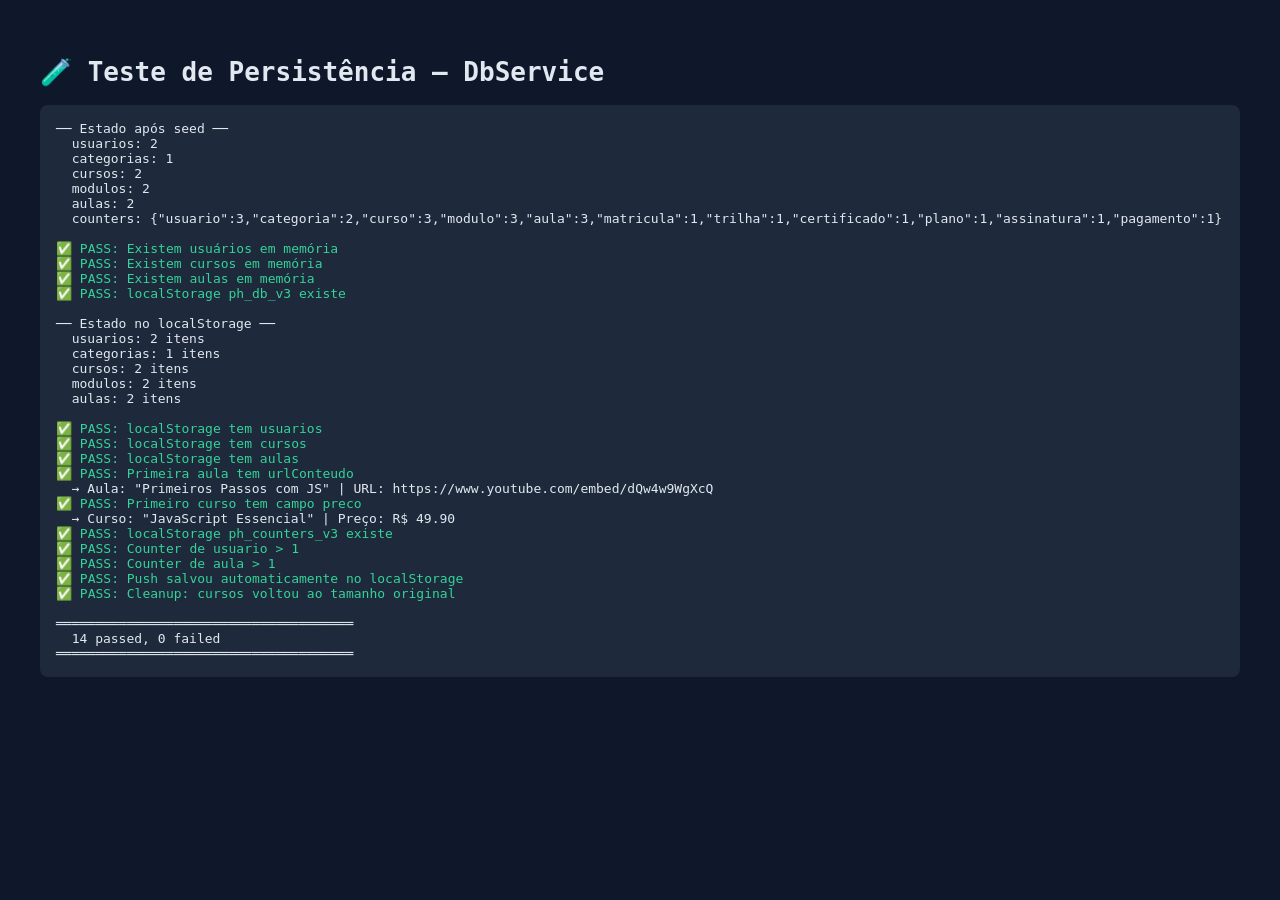
<file: test.html>
<!DOCTYPE html>
<html lang="pt-BR">
<head>
    <meta charset="UTF-8">
    <title>Teste de Persistência</title>
    <style>
        body { font-family: monospace; background: #0f172a; color: #e2e8f0; padding: 2rem; }
        .pass { color: #34d399; }
        .fail { color: #f87171; }
        pre { background: #1e293b; padding: 1rem; border-radius: 0.5rem; overflow-x: auto; }
    </style>
</head>
<body>
    <h1>🧪 Teste de Persistência — DbService</h1>
    <pre id="output">Executando testes...</pre>

    <script type="module">
        import { db, counters, saveDb, clearDb } from './service/DbService.mjs';
        import { seedData } from './seed.mjs';

        const out = document.getElementById('output');
        const log = [];
        let passed = 0;
        let failed = 0;

        function assert(label, condition) {
            if (condition) {
                log.push(`✅ PASS: ${label}`);
                passed++;
            } else {
                log.push(`❌ FAIL: ${label}`);
                failed++;
            }
        }

        // ── Fase de teste ───────────────────────────────────────────

        // 1. Seed deve popular os arrays (se ainda não estiverem populados)
        seedData();

        log.push('── Estado após seed ──');
        log.push(`  usuarios: ${db.usuarios.length}`);
        log.push(`  categorias: ${db.categorias.length}`);
        log.push(`  cursos: ${db.cursos.length}`);
        log.push(`  modulos: ${db.modulos.length}`);
        log.push(`  aulas: ${db.aulas.length}`);
        log.push(`  counters: ${JSON.stringify(counters)}`);
        log.push('');

        assert('Existem usuários em memória', db.usuarios.length >= 2);
        assert('Existem cursos em memória', db.cursos.length >= 1);
        assert('Existem aulas em memória', db.aulas.length >= 1);

        // 2. Verificar se localStorage tem dados
        const rawDb = localStorage.getItem('ph_db_v3');
        assert('localStorage ph_db_v3 existe', rawDb !== null);

        if (rawDb) {
            const saved = JSON.parse(rawDb);
            log.push('');
            log.push('── Estado no localStorage ──');
            Object.keys(saved).forEach(k => {
                if (saved[k]?.length > 0) {
                    log.push(`  ${k}: ${saved[k].length} itens`);
                }
            });
            log.push('');

            assert('localStorage tem usuarios', saved.usuarios?.length >= 2);
            assert('localStorage tem cursos', saved.cursos?.length >= 1);
            assert('localStorage tem aulas', saved.aulas?.length >= 1);

            // 3. Verificar que as aulas têm URL
            const aula = saved.aulas[0];
            assert('Primeira aula tem urlConteudo', !!aula?.urlConteudo);
            if (aula) {
                log.push(`  → Aula: "${aula.titulo}" | URL: ${aula.urlConteudo}`);
            }

            // 4. Verificar que os cursos têm preço
            const curso = saved.cursos[0];
            assert('Primeiro curso tem campo preco', curso?.preco !== undefined);
            if (curso) {
                log.push(`  → Curso: "${curso.titulo}" | Preço: R$ ${Number(curso.preco).toFixed(2)}`);
            }
        }

        // 5. Verificar que o counters também salvou
        const rawCtr = localStorage.getItem('ph_counters_v3');
        assert('localStorage ph_counters_v3 existe', rawCtr !== null);
        if (rawCtr) {
            const ctr = JSON.parse(rawCtr);
            assert('Counter de usuario > 1', ctr.usuario > 1);
            assert('Counter de aula > 1', ctr.aula > 1);
        }

        // 6. Teste de push e re-save
        const beforeCount = db.cursos.length;
        db.cursos.push({ id: 999, titulo: '__TESTE__', preco: 99.99 });
        const afterRaw = JSON.parse(localStorage.getItem('ph_db_v3'));
        const testFound = afterRaw.cursos.find(c => c.id === 999);
        assert('Push salvou automaticamente no localStorage', !!testFound);

        // Limpar item de teste
        const idx = db.cursos.findIndex(c => c.id === 999);
        if (idx >= 0) db.cursos.splice(idx, 1);
        saveDb();
        assert('Cleanup: cursos voltou ao tamanho original', db.cursos.length === beforeCount);

        // ── Resultado final ──
        log.push('');
        log.push(`══════════════════════════════════════`);
        log.push(`  ${passed} passed, ${failed} failed`);
        log.push(`══════════════════════════════════════`);

        out.innerHTML = log.map(l => {
            if (l.startsWith('✅')) return `<span class="pass">${l}</span>`;
            if (l.startsWith('❌')) return `<span class="fail">${l}</span>`;
            return l;
        }).join('\n');
    </script>
</body>
</html>
</file>
<file: styles.css>
:root {
  --accent: #22d3ee;
  --accent-strong: #06b6d4;
  --bg-deep: #070c16;
  --bg-card: rgba(15, 23, 42, 0.72);
  --text-main: #e2e8f0;
  --text-muted: #94a3b8;
  --border-soft: rgba(100, 116, 139, 0.3);
}

* {
  scrollbar-width: thin;
  scrollbar-color: rgba(34, 211, 238, 0.45) rgba(15, 23, 42, 0.35);
}

body {
  min-height: 100vh;
  background: radial-gradient(circle at top, #18243d 0%, #0b1220 45%, #070c16 100%);
  color: #e5e7eb;
  padding-top: 88px;
}

body::before {
  content: "";
  position: fixed;
  inset: 0;
  pointer-events: none;
  background-image: linear-gradient(rgba(148, 163, 184, 0.04) 1px, transparent 1px),
    linear-gradient(90deg, rgba(148, 163, 184, 0.04) 1px, transparent 1px);
  background-size: 34px 34px;
  mask-image: radial-gradient(circle at 30% 0%, #000 0%, transparent 70%);
}

.app-header {
  position: fixed;
  top: 0;
  left: 0;
  right: 0;
  z-index: 1050;
  background: transparent;
  border-bottom: 1px solid transparent;
  transition: background-color 0.3s ease, backdrop-filter 0.3s ease, border-color 0.3s ease;
}

.app-header.is-scrolled,
.app-header.is-open {
  background: rgba(17, 24, 39, 0.9);
  backdrop-filter: blur(8px);
  border-bottom-color: rgba(51, 65, 85, 0.7);
}

.app-header-inner {
  display: flex;
  align-items: center;
  justify-content: space-between;
  padding-top: 1rem;
  padding-bottom: 1rem;
}

.app-brand {
  position: relative;
  display: inline-flex;
  align-items: center;
  font-size: clamp(1.5rem, 2vw, 1.9rem);
  font-weight: 700;
  letter-spacing: -0.02em;
  color: #f8fafc;
  text-decoration: none;
}

.brand-accent {
  color: #22d3ee;
  transition: color 0.3s ease;
}

.brand-name {
  color: #f8fafc;
  transition: color 0.3s ease;
}

.app-brand:hover .brand-accent {
  color: #f8fafc;
}

.app-brand:hover .brand-name {
  color: #22d3ee;
}

.app-brand::after {
  content: "";
  position: absolute;
  left: 0;
  bottom: -4px;
  width: 0;
  height: 2px;
  background: #22d3ee;
  transition: width 0.3s ease;
}

.app-brand:hover::after {
  width: 100%;
}

.menu-toggle {
  display: none;
  width: 2.75rem;
  height: 2.75rem;
  padding: 0;
  border: 0;
  border-radius: 0.65rem;
  background: transparent;
  align-items: center;
  justify-content: center;
  flex-direction: column;
  gap: 0.34rem;
}

.menu-toggle:hover {
  background: rgba(30, 41, 59, 0.5);
}

.menu-line {
  display: block;
  width: 1.35rem;
  height: 2px;
  border-radius: 999px;
  background: #f8fafc;
  transition: transform 0.3s ease, opacity 0.3s ease;
}

.app-header.is-open .menu-line:nth-child(1) {
  transform: translateY(6px) rotate(45deg);
}

.app-header.is-open .menu-line:nth-child(2) {
  opacity: 0;
}

.app-header.is-open .menu-line:nth-child(3) {
  transform: translateY(-6px) rotate(-45deg);
}

.header-nav {
  display: block;
}

.header-nav-list {
  display: flex;
  align-items: center;
  gap: 2rem;
  margin: 0;
  padding: 0;
  list-style: none;
}

.header-link {
  position: relative;
  display: inline-flex;
  align-items: center;
  gap: 0.45rem;
  padding: 0.4rem 0.25rem;
  color: #cbd5e1;
  text-decoration: none;
  transition: color 0.3s ease;
}

.header-link:hover {
  color: #ffffff;
}

.header-link::after {
  content: "";
  position: absolute;
  left: 0;
  bottom: 0;
  width: 0;
  height: 2px;
  background: #22d3ee;
  transition: width 0.3s ease;
}

.header-link:hover::after {
  width: 100%;
}

.header-link i {
  font-size: 0.95rem;
}

main.container {
  position: relative;
  z-index: 1;
}

section {
  position: relative;
  padding: 1.1rem;
  border: 1px solid rgba(71, 85, 105, 0.28);
  border-radius: 1rem;
  background: linear-gradient(145deg, rgba(15, 23, 42, 0.62), rgba(15, 23, 42, 0.45));
  box-shadow: 0 8px 28px rgba(2, 6, 23, 0.24);
}

section::after {
  content: "";
  position: absolute;
  inset: 0;
  border-radius: inherit;
  border: 1px solid rgba(34, 211, 238, 0.08);
  pointer-events: none;
}

@media (max-width: 767.98px) {
  body {
    padding-top: 78px;
  }

  .menu-toggle {
    display: inline-flex;
  }

  .header-nav {
    display: none;
    width: 100%;
    margin-top: 0.85rem;
  }

  .header-nav.is-open {
    display: block;
  }

  .header-nav-list {
    flex-direction: column;
    align-items: stretch;
    gap: 0.3rem;
  }

  .header-link {
    width: 100%;
    padding: 0.6rem 0.8rem;
    border-radius: 0.55rem;
    text-align: center;
  }

  .header-link:hover {
    background: rgba(30, 41, 59, 0.45);
  }

  section {
    padding: 0.9rem;
    border-radius: 0.85rem;
  }
}

.logo-mark {
  display: inline-flex;
  align-items: center;
  justify-content: center;
  padding: 0.2rem 0.55rem;
  border-radius: 999px;
  border: 1px solid rgba(34, 211, 238, 0.7);
  background-color: rgba(34, 211, 238, 0.15);
  color: #67e8f9;
  font-family: Consolas, "Courier New", monospace;
  font-size: 0.88rem;
  letter-spacing: 0.02em;
}

.hero-panel {
  border-radius: 1rem;
  border: 1px solid rgba(96, 165, 250, 0.22);
  background: linear-gradient(135deg, rgba(15, 23, 42, 0.95), rgba(17, 24, 39, 0.92));
  box-shadow: 0 10px 32px rgba(2, 6, 23, 0.45);
  position: relative;
  overflow: hidden;
}

.hero-panel::before {
  content: "";
  position: absolute;
  width: 320px;
  height: 320px;
  right: -120px;
  top: -170px;
  border-radius: 50%;
  background: radial-gradient(circle, rgba(34, 211, 238, 0.24), transparent 60%);
  pointer-events: none;
}

.hero-logo {
  display: inline-block;
  padding: 0.3rem 0.75rem;
  border-radius: 999px;
  background: rgba(34, 211, 238, 0.16);
  color: #67e8f9;
  font-weight: 700;
  font-family: Consolas, "Courier New", monospace;
}

section > h2 {
  display: inline-block;
  margin-bottom: 1rem;
  padding-bottom: 0.35rem;
  color: #c7d2fe;
  border-bottom: 3px solid #22d3ee;
}

.card-header {
  font-weight: 600;
  color: #cbd5e1;
  background: rgba(15, 23, 42, 0.78);
  border-bottom: 1px solid rgba(100, 116, 139, 0.35);
}

.card-header i {
  color: #67e8f9;
}

.card {
  border: 1px solid rgba(100, 116, 139, 0.25);
  background: rgba(15, 23, 42, 0.72);
  box-shadow: 0 6px 22px rgba(2, 6, 23, 0.35);
  backdrop-filter: blur(4px);
  transition: transform 0.28s ease, box-shadow 0.28s ease, border-color 0.28s ease;
}

.card:hover {
  transform: translateY(-3px);
  border-color: rgba(34, 211, 238, 0.38);
  box-shadow: 0 14px 34px rgba(2, 6, 23, 0.44);
}

.card .form-label,
.card p,
.card th,
.card td,
.card .list-group-item {
  color: #e2e8f0;
}

.text-secondary {
  color: #94a3b8 !important;
}

.badge.text-bg-primary {
  background: rgba(34, 211, 238, 0.2) !important;
  color: #67e8f9 !important;
  border: 1px solid rgba(34, 211, 238, 0.45);
}

.btn-primary {
  background: linear-gradient(135deg, #2563eb, #0891b2);
  border-color: #2563eb;
  box-shadow: 0 8px 18px rgba(8, 145, 178, 0.28);
  transition: transform 0.2s ease, box-shadow 0.2s ease;
}

.btn-primary:hover,
.btn-primary:focus {
  background: linear-gradient(135deg, #1d4ed8, #0e7490);
  border-color: #1d4ed8;
  transform: translateY(-1px);
  box-shadow: 0 10px 20px rgba(8, 145, 178, 0.33);
}

.btn-outline-primary {
  color: #67e8f9;
  border-color: #22d3ee;
}

.btn-outline-primary:hover {
  color: #082f49;
  background: #22d3ee;
  border-color: #22d3ee;
}

.btn-success {
  background: linear-gradient(135deg, #16a34a, #0d9488);
  border-color: #16a34a;
}

.btn-success:hover,
.btn-success:focus {
  background: linear-gradient(135deg, #15803d, #0f766e);
  border-color: #15803d;
}

.form-control,
.form-select {
  color: #e2e8f0;
  background-color: rgba(15, 23, 42, 0.82);
  border-color: rgba(100, 116, 139, 0.45);
  transition: border-color 0.2s ease, box-shadow 0.2s ease, background-color 0.2s ease;
}

.form-control::placeholder {
  color: #94a3b8;
}

.form-control:focus,
.form-select:focus {
  color: #e2e8f0;
  background-color: rgba(15, 23, 42, 0.95);
  border-color: #22d3ee;
  box-shadow: 0 0 0 0.25rem rgba(34, 211, 238, 0.18);
}

.list-group-item {
  background: rgba(15, 23, 42, 0.62);
  border-color: rgba(100, 116, 139, 0.35);
  transition: background-color 0.22s ease, border-color 0.22s ease;
}

.list-group-item:hover {
  background: rgba(30, 41, 59, 0.7);
  border-color: rgba(34, 211, 238, 0.35);
}

.table {
  --bs-table-bg: transparent;
  --bs-table-striped-bg: rgba(148, 163, 184, 0.06);
  --bs-table-color: #e2e8f0;
  --bs-table-border-color: rgba(100, 116, 139, 0.3);
}

.table thead th {
  color: #bae6fd;
  font-weight: 600;
  border-bottom-width: 1px;
}

.table tbody tr {
  transition: background-color 0.2s ease;
}

.table tbody tr:hover {
  background-color: rgba(34, 211, 238, 0.08);
}

.modal-content {
  border: 1px solid rgba(100, 116, 139, 0.45);
  background: linear-gradient(145deg, rgba(15, 23, 42, 0.95), rgba(17, 24, 39, 0.94));
  color: var(--text-main);
}

.modal-header,
.modal-footer {
  border-color: rgba(100, 116, 139, 0.35);
}

.btn-close {
  filter: invert(1) brightness(1.6);
}

.alert {
  border: 1px solid var(--border-soft);
  background: rgba(15, 23, 42, 0.82);
  color: var(--text-main);
  box-shadow: 0 8px 26px rgba(2, 6, 23, 0.35);
}

.alert-success {
  border-color: rgba(20, 184, 166, 0.5);
}

.alert-warning {
  border-color: rgba(245, 158, 11, 0.55);
}

#certificadoOutput:empty::before {
  content: "Nenhum certificado emitido ainda.";
  color: #94a3b8;
}

#certificadoOutput {
  background: rgba(15, 23, 42, 0.68) !important;
  border-color: rgba(100, 116, 139, 0.4) !important;
  color: #e2e8f0;
}

.site-footer {
  border-top: 1px solid rgba(51, 65, 85, 0.55);
  background: rgba(15, 23, 42, 0.5);
  backdrop-filter: blur(5px);
}

.footer-brand {
  color: #f8fafc;
  font-size: 1.65rem;
  font-weight: 700;
  text-decoration: none;
  letter-spacing: -0.02em;
}

.footer-brand:hover {
  color: #f8fafc;
}

.footer-nav {
  display: flex;
  align-items: center;
  justify-content: center;
  gap: 1.2rem;
  margin: 0;
  padding: 0;
  list-style: none;
}

.footer-nav a {
  color: #94a3b8;
  text-decoration: none;
  transition: color 0.25s ease;
}

.footer-nav a:hover {
  color: var(--accent);
}

.footer-social {
  display: flex;
  justify-content: center;
  gap: 0.9rem;
}

.footer-social a {
  display: inline-flex;
  align-items: center;
  justify-content: center;
  width: 2.5rem;
  height: 2.5rem;
  border-radius: 999px;
  color: #94a3b8;
  border: 1px solid rgba(71, 85, 105, 0.7);
  background: rgba(15, 23, 42, 0.45);
  transition: transform 0.2s ease, color 0.25s ease, border-color 0.25s ease, background 0.25s ease;
}

.footer-social a:hover {
  transform: translateY(-2px) scale(1.06);
  color: var(--accent);
  border-color: rgba(34, 211, 238, 0.65);
  background: rgba(8, 47, 73, 0.55);
}

.footer-social i {
  font-size: 1.2rem;
  line-height: 1;
}

.footer-copy {
  margin-top: 2rem;
  padding-top: 1.5rem;
  border-top: 1px solid rgba(51, 65, 85, 0.55);
  text-align: center;
  color: #94a3b8;
}

.footer-heart {
  color: var(--accent);
}

@media (max-width: 767.98px) {
  .footer-nav {
    flex-wrap: wrap;
    gap: 0.8rem 1rem;
  }
}

/* ══════════════════════════════════════════════════════════════════════════════
   NAVBAR — Elementos compartilhados (admin badge, user info, logout, back btn)
══════════════════════════════════════════════════════════════════════════════ */

.admin-badge {
  display: inline-block;
  padding: 0.15rem 0.55rem;
  border-radius: 999px;
  background: rgba(34, 211, 238, 0.15);
  border: 1px solid rgba(34, 211, 238, 0.5);
  color: #67e8f9;
  font-size: 0.75rem;
  font-weight: 600;
  letter-spacing: 0.04em;
  text-transform: uppercase;
  vertical-align: middle;
}

.user-greeting {
  color: #94a3b8;
  font-size: 0.9rem;
  white-space: nowrap;
}

.text-accent {
  color: var(--accent) !important;
}

.btn-logout {
  display: inline-flex;
  align-items: center;
  justify-content: center;
  width: 2.2rem;
  height: 2.2rem;
  border-radius: 0.55rem;
  border: 1px solid rgba(100, 116, 139, 0.5);
  background: rgba(15, 23, 42, 0.45);
  color: #94a3b8;
  font-size: 1rem;
  cursor: pointer;
  transition: color 0.2s ease, border-color 0.2s ease, background 0.2s ease;
}

.btn-logout:hover {
  color: #f87171;
  border-color: rgba(248, 113, 113, 0.65);
  background: rgba(127, 29, 29, 0.25);
}

.navbar-user-info {
  border-left: 1px solid rgba(100, 116, 139, 0.35);
  padding-left: 1rem;
  margin-left: 0.5rem;
}

/* ══════════════════════════════════════════════════════════════════════════════
   LOGIN PAGE
══════════════════════════════════════════════════════════════════════════════ */

.login-body {
  min-height: 100vh;
  display: flex;
  align-items: center;
  justify-content: center;
  padding: 2rem 1rem;
  background: radial-gradient(circle at top left, #18243d 0%, #0b1220 45%, #070c16 100%);
  overflow: hidden;
  position: relative;
}

.login-body::before {
  content: "";
  position: fixed;
  inset: 0;
  pointer-events: none;
  background-image:
    linear-gradient(rgba(148, 163, 184, 0.04) 1px, transparent 1px),
    linear-gradient(90deg, rgba(148, 163, 184, 0.04) 1px, transparent 1px);
  background-size: 34px 34px;
  mask-image: radial-gradient(circle at 50% 0%, #000 0%, transparent 70%);
}

/* Orbs decorativos */
.login-orb {
  position: fixed;
  border-radius: 50%;
  filter: blur(80px);
  pointer-events: none;
  opacity: 0.5;
  animation: orb-float 8s ease-in-out infinite;
}

.login-orb-1 {
  width: 380px;
  height: 380px;
  background: radial-gradient(circle, rgba(34, 211, 238, 0.28), transparent 70%);
  top: -100px;
  right: -80px;
  animation-delay: 0s;
}

.login-orb-2 {
  width: 300px;
  height: 300px;
  background: radial-gradient(circle, rgba(99, 102, 241, 0.22), transparent 70%);
  bottom: -80px;
  left: -60px;
  animation-delay: -3s;
}

.login-orb-3 {
  width: 200px;
  height: 200px;
  background: radial-gradient(circle, rgba(16, 185, 129, 0.18), transparent 70%);
  top: 50%;
  left: 50%;
  transform: translate(-50%, -50%);
  animation-delay: -6s;
}

@keyframes orb-float {
  0%, 100% { transform: translateY(0) scale(1); }
  50% { transform: translateY(-20px) scale(1.04); }
}

.login-wrapper {
  position: relative;
  z-index: 1;
  width: 100%;
  max-width: 440px;
}

/* Cabeçalho da marca */
.login-brand-header {
  animation: fade-in-down 0.5s ease both;
}

.login-logo {
  font-size: 2.4rem;
  font-weight: 700;
  letter-spacing: -0.03em;
  color: #f8fafc;
}

.login-tagline {
  color: #64748b;
  font-size: 0.88rem;
  margin: 0.35rem 0 0;
  letter-spacing: 0.04em;
  text-transform: uppercase;
}

/* Card principal */
.login-card {
  background: rgba(15, 23, 42, 0.82);
  border: 1px solid rgba(100, 116, 139, 0.3);
  border-radius: 1.25rem;
  padding: 2rem;
  backdrop-filter: blur(16px);
  box-shadow:
    0 24px 64px rgba(2, 6, 23, 0.5),
    inset 0 1px 0 rgba(255, 255, 255, 0.06);
  animation: fade-in-up 0.5s ease 0.1s both;
}

@keyframes fade-in-down {
  from { opacity: 0; transform: translateY(-16px); }
  to   { opacity: 1; transform: translateY(0); }
}

@keyframes fade-in-up {
  from { opacity: 0; transform: translateY(16px); }
  to   { opacity: 1; transform: translateY(0); }
}

/* Tabs de login/cadastro */
.login-tabs {
  display: flex;
  gap: 0.25rem;
  background: rgba(15, 23, 42, 0.6);
  border: 1px solid rgba(100, 116, 139, 0.3);
  border-radius: 0.85rem;
  padding: 0.3rem;
  margin-bottom: 1.75rem;
}

.login-tab {
  flex: 1;
  padding: 0.65rem 1rem;
  border: none;
  border-radius: 0.65rem;
  background: transparent;
  color: #64748b;
  font-size: 0.9rem;
  font-weight: 500;
  cursor: pointer;
  transition: background 0.25s ease, color 0.25s ease, box-shadow 0.25s ease;
}

.login-tab.active {
  background: rgba(34, 211, 238, 0.15);
  color: #67e8f9;
  box-shadow: 0 2px 8px rgba(34, 211, 238, 0.15);
}

.login-tab:hover:not(.active) {
  color: #94a3b8;
  background: rgba(30, 41, 59, 0.5);
}

/* Alerta */
.login-alert {
  padding: 0.75rem 1rem;
  border-radius: 0.65rem;
  font-size: 0.9rem;
  margin-bottom: 1.25rem;
  border: 1px solid transparent;
}

.login-alert-success {
  background: rgba(20, 184, 166, 0.15);
  border-color: rgba(20, 184, 166, 0.45);
  color: #5eead4;
}

.login-alert-danger {
  background: rgba(239, 68, 68, 0.12);
  border-color: rgba(239, 68, 68, 0.45);
  color: #fca5a5;
}

.login-alert-warning {
  background: rgba(245, 158, 11, 0.12);
  border-color: rgba(245, 158, 11, 0.45);
  color: #fcd34d;
}

/* Formulário */
.login-form {
  display: flex;
  flex-direction: column;
  gap: 1.1rem;
}

.form-group-float {
  position: relative;
}

.field-icon {
  position: absolute;
  left: 0.85rem;
  top: 50%;
  transform: translateY(-50%);
  color: #475569;
  font-size: 0.95rem;
  pointer-events: none;
  z-index: 2;
  transition: color 0.2s ease;
}

.login-input {
  padding: 1rem 2.8rem 0.45rem 2.6rem !important;
  background: rgba(15, 23, 42, 0.9) !important;
  border-color: rgba(100, 116, 139, 0.4) !important;
  color: #e2e8f0 !important;
  border-radius: 0.75rem !important;
  height: auto !important;
  font-size: 0.95rem !important;
  transition: border-color 0.2s ease, box-shadow 0.2s ease !important;
}

.login-input:focus {
  border-color: #22d3ee !important;
  box-shadow: 0 0 0 0.2rem rgba(34, 211, 238, 0.18) !important;
  background: rgba(15, 23, 42, 0.98) !important;
}

.login-input:focus ~ .field-icon,
.login-input:not(:placeholder-shown) ~ .field-icon {
  color: #22d3ee;
}

/* Label flutuante */
.login-label {
  position: absolute;
  left: 2.6rem;
  top: 50%;
  transform: translateY(-50%);
  color: #475569;
  font-size: 0.95rem;
  pointer-events: none;
  transition: all 0.2s ease;
  background: transparent;
  padding: 0 0.2rem;
  z-index: 2;
}

.login-input:focus ~ .login-label,
.login-input:not(:placeholder-shown) ~ .login-label {
  top: 0.38rem;
  font-size: 0.72rem;
  color: #22d3ee;
  transform: none;
}

.btn-toggle-pass {
  position: absolute;
  right: 0.85rem;
  top: 50%;
  transform: translateY(-50%);
  background: none;
  border: none;
  color: #475569;
  cursor: pointer;
  padding: 0.2rem;
  font-size: 0.95rem;
  transition: color 0.2s ease;
  z-index: 2;
}

.btn-toggle-pass:hover {
  color: #94a3b8;
}

.login-submit {
  margin-top: 0.5rem;
  padding: 0.8rem !important;
  border-radius: 0.75rem !important;
  font-size: 0.95rem !important;
  font-weight: 600;
  letter-spacing: 0.02em;
  position: relative;
  overflow: hidden;
}

.login-submit::after {
  content: "";
  position: absolute;
  inset: 0;
  background: linear-gradient(135deg, rgba(255,255,255,0.08), transparent);
  pointer-events: none;
}

/* Contas Demo */
.login-hint {
  border-top: 1px solid rgba(100, 116, 139, 0.25);
  padding-top: 1rem;
}

.demo-accounts {
  display: flex;
  flex-wrap: wrap;
  gap: 0.5rem;
  margin-top: 0.5rem;
}

.demo-btn {
  padding: 0.35rem 0.75rem;
  border-radius: 999px;
  border: 1px solid rgba(100, 116, 139, 0.4);
  background: rgba(15, 23, 42, 0.55);
  color: #94a3b8;
  font-size: 0.8rem;
  cursor: pointer;
  transition: all 0.2s ease;
}

.demo-btn:hover {
  background: rgba(34, 211, 238, 0.12);
  border-color: rgba(34, 211, 238, 0.5);
  color: #67e8f9;
}

/* ══════════════════════════════════════════════════════════════════════════════
   ÁREA DO ALUNO — Course Cards (Catálogo)
══════════════════════════════════════════════════════════════════════════════ */

.course-card {
  background: rgba(15, 23, 42, 0.75);
  border: 1px solid rgba(100, 116, 139, 0.25);
  border-radius: 1rem;
  display: flex;
  flex-direction: column;
  overflow: hidden;
  transition: transform 0.28s ease, box-shadow 0.28s ease, border-color 0.28s ease;
  box-shadow: 0 6px 22px rgba(2, 6, 23, 0.35);
  backdrop-filter: blur(4px);
}

.course-card:hover {
  transform: translateY(-4px);
  border-color: rgba(34, 211, 238, 0.4);
  box-shadow: 0 16px 40px rgba(2, 6, 23, 0.5);
}

.course-card-header {
  display: flex;
  align-items: center;
  justify-content: space-between;
  padding: 1.25rem 1.25rem 0;
}

.course-icon {
  width: 3rem;
  height: 3rem;
  border-radius: 0.75rem;
  background: rgba(34, 211, 238, 0.15);
  border: 1px solid rgba(34, 211, 238, 0.3);
  display: flex;
  align-items: center;
  justify-content: center;
  font-size: 1.4rem;
  color: #67e8f9;
}

.course-card-body {
  flex: 1;
  padding: 1rem 1.25rem;
}

.course-title {
  font-size: 1.05rem;
  font-weight: 600;
  color: #e2e8f0;
  margin-bottom: 0.4rem;
  line-height: 1.3;
}

.course-desc {
  font-size: 0.85rem;
  color: #64748b;
  line-height: 1.5;
  margin-bottom: 0.75rem;
  display: -webkit-box;
  -webkit-line-clamp: 2;
  -webkit-box-orient: vertical;
  overflow: hidden;
}

.course-meta {
  display: flex;
  flex-wrap: wrap;
  gap: 0.4rem 0.9rem;
  font-size: 0.78rem;
  color: #64748b;
}

.course-meta span {
  display: flex;
  align-items: center;
}

.course-progress-wrap .progress {
  background: rgba(30, 41, 59, 0.7);
  border-radius: 999px;
  height: 6px;
}

.course-progress-wrap .progress-bar {
  background: linear-gradient(90deg, #22d3ee, #0891b2);
  border-radius: 999px;
  transition: width 0.5s ease;
}

.course-card-footer {
  padding: 0 1.25rem 1.25rem;
}

.btn-assistir {
  border-radius: 0.65rem !important;
  font-weight: 600 !important;
  transition: transform 0.2s ease, box-shadow 0.2s ease !important;
}

.btn-assistir:hover {
  transform: translateY(-1px);
}

/* ══════════════════════════════════════════════════════════════════════════════
   ÁREA DO ALUNO — Player Layout
══════════════════════════════════════════════════════════════════════════════ */

.player-layout {
  display: grid;
  grid-template-columns: 320px 1fr;
  grid-template-rows: 1fr;
  height: calc(100vh - 72px);
  margin-top: 72px; /* altura da navbar */
  position: relative;
  z-index: 1;
}

/* Sidebar */
.player-sidebar {
  background: rgba(10, 16, 30, 0.92);
  border-right: 1px solid rgba(71, 85, 105, 0.35);
  display: flex;
  flex-direction: column;
  overflow: hidden;
}

.sidebar-header {
  padding: 1rem 1.1rem;
  border-bottom: 1px solid rgba(71, 85, 105, 0.3);
  background: rgba(15, 23, 42, 0.7);
}

.btn-back {
  display: inline-flex;
  align-items: center;
  font-size: 0.82rem;
  color: #64748b;
  background: none;
  border: none;
  padding: 0;
  cursor: pointer;
  transition: color 0.2s ease;
  margin-bottom: 0.6rem;
}

.btn-back:hover {
  color: #22d3ee;
}

.sidebar-curso-titulo {
  font-size: 0.95rem;
  font-weight: 600;
  color: #e2e8f0;
  margin: 0;
  line-height: 1.3;
}

.sidebar-content {
  overflow-y: auto;
  flex: 1;
  padding: 0.75rem 0;
}

.sidebar-modulo {
  margin-bottom: 0.5rem;
}

.sidebar-modulo-header {
  display: flex;
  align-items: center;
  padding: 0.55rem 1.1rem;
  font-size: 0.8rem;
  font-weight: 600;
  color: #64748b;
  text-transform: uppercase;
  letter-spacing: 0.06em;
}

.sidebar-aulas-list {
  padding: 0 0.5rem;
}

.sidebar-aula-item {
  display: flex;
  align-items: center;
  gap: 0.65rem;
  padding: 0.6rem 0.85rem;
  border-radius: 0.6rem;
  cursor: pointer;
  transition: background 0.18s ease;
  margin-bottom: 0.15rem;
}

.sidebar-aula-item:hover {
  background: rgba(34, 211, 238, 0.08);
}

.sidebar-aula-item.ativa {
  background: rgba(34, 211, 238, 0.12);
  border: 1px solid rgba(34, 211, 238, 0.25);
}

.sidebar-aula-item.concluida .aula-titulo {
  text-decoration: line-through;
  color: #475569;
}

.aula-status-icon {
  font-size: 0.95rem;
  flex-shrink: 0;
  width: 1.2rem;
  text-align: center;
}

.aula-titulo {
  flex: 1;
  font-size: 0.85rem;
  color: #cbd5e1;
  line-height: 1.3;
}

.aula-duracao {
  font-size: 0.75rem;
  flex-shrink: 0;
}

/* Player principal */
.player-main {
  display: flex;
  flex-direction: column;
  overflow: hidden;
  background: rgba(7, 12, 22, 0.97);
}

.player-top-bar {
  display: flex;
  align-items: center;
  justify-content: space-between;
  padding: 0.8rem 1.5rem;
  border-bottom: 1px solid rgba(71, 85, 105, 0.3);
  background: rgba(15, 23, 42, 0.6);
  gap: 1rem;
  flex-shrink: 0;
}

.player-aula-titulo {
  font-size: 1rem;
  font-weight: 600;
  color: #e2e8f0;
  margin: 0;
  white-space: nowrap;
  overflow: hidden;
  text-overflow: ellipsis;
}

.player-content {
  flex: 1;
  overflow: hidden;
  position: relative;
  display: flex;
  align-items: stretch;
  justify-content: center;
}

.player-iframe,
.player-video {
  width: 100%;
  height: 100%;
  border: none;
  display: block;
}

/* ── Responsive Player ── */
@media (max-width: 800px) {
  .player-layout {
    grid-template-columns: 1fr;
    grid-template-rows: auto 1fr;
    height: auto;
    min-height: calc(100vh - 72px);
  }

  .player-sidebar {
    border-right: none;
    border-bottom: 1px solid rgba(71, 85, 105, 0.35);
    max-height: 280px;
  }

  .player-content {
    min-height: 300px;
  }
}

/* ══════════════════════════════════════════════════════════════════════════════
   ADMIN — Stats chips + Tab navigation
══════════════════════════════════════════════════════════════════════════════ */

.admin-stat-chip {
  display: inline-flex;
  align-items: center;
  padding: 0.35rem 0.85rem;
  border-radius: 999px;
  background: rgba(34, 211, 238, 0.1);
  border: 1px solid rgba(34, 211, 238, 0.3);
  color: #67e8f9;
  font-size: 0.82rem;
  font-weight: 500;
  white-space: nowrap;
}

/* Tab nav wrapper */
.admin-tabs-wrapper {
  border-bottom: 1px solid rgba(71, 85, 105, 0.35);
}

.admin-tab-nav {
  display: flex;
  gap: 0.25rem;
  flex-wrap: wrap;
  border: none;
}

/* Cada botão de aba */
.admin-tab-btn {
  display: inline-flex;
  align-items: center;
  gap: 0.5rem;
  padding: 0.65rem 1.25rem;
  border: 1px solid transparent;
  border-bottom: none;
  border-radius: 0.65rem 0.65rem 0 0;
  background: transparent;
  color: #64748b;
  font-size: 0.9rem;
  font-weight: 500;
  cursor: pointer;
  transition: background 0.2s ease, color 0.2s ease, border-color 0.2s ease;
  position: relative;
  bottom: -1px;
}

.admin-tab-btn i {
  font-size: 1rem;
}

.admin-tab-btn:hover:not(.active) {
  background: rgba(30, 41, 59, 0.5);
  color: #94a3b8;
}

.admin-tab-btn.active {
  background: rgba(15, 23, 42, 0.82);
  color: #67e8f9;
  border-color: rgba(71, 85, 105, 0.35);
  border-bottom-color: rgba(15, 23, 42, 0.82); /* "funde" com o painel abaixo */
}

/* Conteúdo das abas */
.tab-content {
  background: rgba(15, 23, 42, 0.45);
  border: 1px solid rgba(71, 85, 105, 0.35);
  border-radius: 0 0.75rem 0.75rem 0.75rem;
  padding: 1.5rem;
}

.tab-pane {
  animation: fade-in-up 0.25s ease both;
}

/* Responsive tabs */
@media (max-width: 600px) {
  .admin-tab-btn {
    padding: 0.5rem 0.75rem;
    font-size: 0.82rem;
    border-radius: 0.5rem 0.5rem 0 0;
  }

  .admin-tab-btn span {
    display: none;
  }

  .admin-tab-btn i {
    font-size: 1.1rem;
  }

  .tab-content {
    padding: 1rem;
  }
}

/* ══════════════════════════════════════════════════════════════════════════════
   BILLING — Price tags, Checkout modal, Toast
══════════════════════════════════════════════════════════════════════════════ */

/* Price tag nos course cards */
.course-price-tag {
  display: inline-flex;
  align-items: center;
  padding: 0.2rem 0.6rem;
  border-radius: 999px;
  font-size: 0.78rem;
  font-weight: 700;
  background: rgba(34, 211, 238, 0.15);
  color: #67e8f9;
  border: 1px solid rgba(34, 211, 238, 0.35);
  white-space: nowrap;
}

.course-price-tag.free {
  background: rgba(16, 185, 129, 0.15);
  color: #34d399;
  border-color: rgba(16, 185, 129, 0.35);
}

.course-price-tag.owned {
  background: rgba(16, 185, 129, 0.15);
  color: #34d399;
  border-color: rgba(16, 185, 129, 0.35);
}

/* Botão accent (comprar) */
.btn-accent {
  background: linear-gradient(135deg, #0891b2, #22d3ee) !important;
  color: #0f172a !important;
  border: none !important;
  font-weight: 700 !important;
}

.btn-accent:hover {
  background: linear-gradient(135deg, #06b6d4, #67e8f9) !important;
  transform: translateY(-1px);
  box-shadow: 0 4px 18px rgba(34, 211, 238, 0.35) !important;
}

/* Checkout Modal */
.checkout-modal-content {
  background: rgba(15, 23, 42, 0.95) !important;
  border: 1px solid rgba(100, 116, 139, 0.35);
  border-radius: 1.25rem;
  backdrop-filter: blur(16px);
  color: #e2e8f0;
}

.checkout-modal-header {
  border-bottom-color: rgba(100, 116, 139, 0.25) !important;
  padding: 1.25rem 1.5rem;
}

.checkout-modal-footer {
  border-top-color: rgba(100, 116, 139, 0.25) !important;
  padding: 1rem 1.5rem;
}

/* Resumo do curso no checkout */
.checkout-course-summary {
  background: rgba(30, 41, 59, 0.5);
  border: 1px solid rgba(100, 116, 139, 0.25);
  border-radius: 0.85rem;
  padding: 1rem;
}

.checkout-icon {
  width: 2.8rem;
  height: 2.8rem;
  border-radius: 0.65rem;
  background: rgba(34, 211, 238, 0.15);
  border: 1px solid rgba(34, 211, 238, 0.3);
  display: flex;
  align-items: center;
  justify-content: center;
  font-size: 1.2rem;
  color: #67e8f9;
  flex-shrink: 0;
}

.checkout-curso-name {
  font-size: 1rem;
  font-weight: 600;
  color: #f1f5f9;
  margin: 0 0 0.3rem;
}

.checkout-curso-desc {
  font-size: 0.82rem;
  color: #64748b;
  line-height: 1.4;
}

/* Seleção de método de pagamento */
.checkout-methods {
  display: flex;
  gap: 0.5rem;
}

.checkout-method-option {
  flex: 1;
  cursor: pointer;
}

.checkout-method-option input[type="radio"] {
  display: none;
}

.checkout-method-label {
  display: flex;
  align-items: center;
  justify-content: center;
  padding: 0.6rem 0.75rem;
  border-radius: 0.65rem;
  border: 1px solid rgba(100, 116, 139, 0.4);
  background: rgba(15, 23, 42, 0.6);
  color: #94a3b8;
  font-size: 0.85rem;
  font-weight: 500;
  transition: all 0.2s ease;
}

.checkout-method-option input[type="radio"]:checked + .checkout-method-label {
  border-color: rgba(34, 211, 238, 0.6);
  background: rgba(34, 211, 238, 0.1);
  color: #67e8f9;
  box-shadow: 0 0 0 1px rgba(34, 211, 238, 0.25);
}

.checkout-method-label:hover {
  border-color: rgba(100, 116, 139, 0.65);
  background: rgba(30, 41, 59, 0.5);
}

/* Barra de total */
.checkout-total-bar {
  display: flex;
  align-items: center;
  justify-content: space-between;
  padding: 0.85rem 1rem;
  background: rgba(30, 41, 59, 0.5);
  border: 1px solid rgba(100, 116, 139, 0.25);
  border-radius: 0.65rem;
}

.checkout-total-value {
  font-size: 1.35rem;
  font-weight: 700;
  color: #67e8f9;
}

/* Toast de confirmação */
.aluno-toast {
  position: fixed;
  bottom: 2rem;
  left: 50%;
  transform: translateX(-50%) translateY(20px);
  background: rgba(16, 185, 129, 0.95);
  color: #fff;
  padding: 0.85rem 1.5rem;
  border-radius: 999px;
  font-size: 0.9rem;
  font-weight: 600;
  box-shadow: 0 8px 32px rgba(0,0,0,0.35);
  z-index: 9999;
  pointer-events: none;
  opacity: 0;
  transition: opacity 0.3s ease, transform 0.3s ease;
}

.aluno-toast.show {
  opacity: 1;
  transform: translateX(-50%) translateY(0);
}

@media (prefers-reduced-motion: reduce) {
  * {
    animation: none !important;
    transition: none !important;
    scroll-behavior: auto !important;
  }
}
</file>
